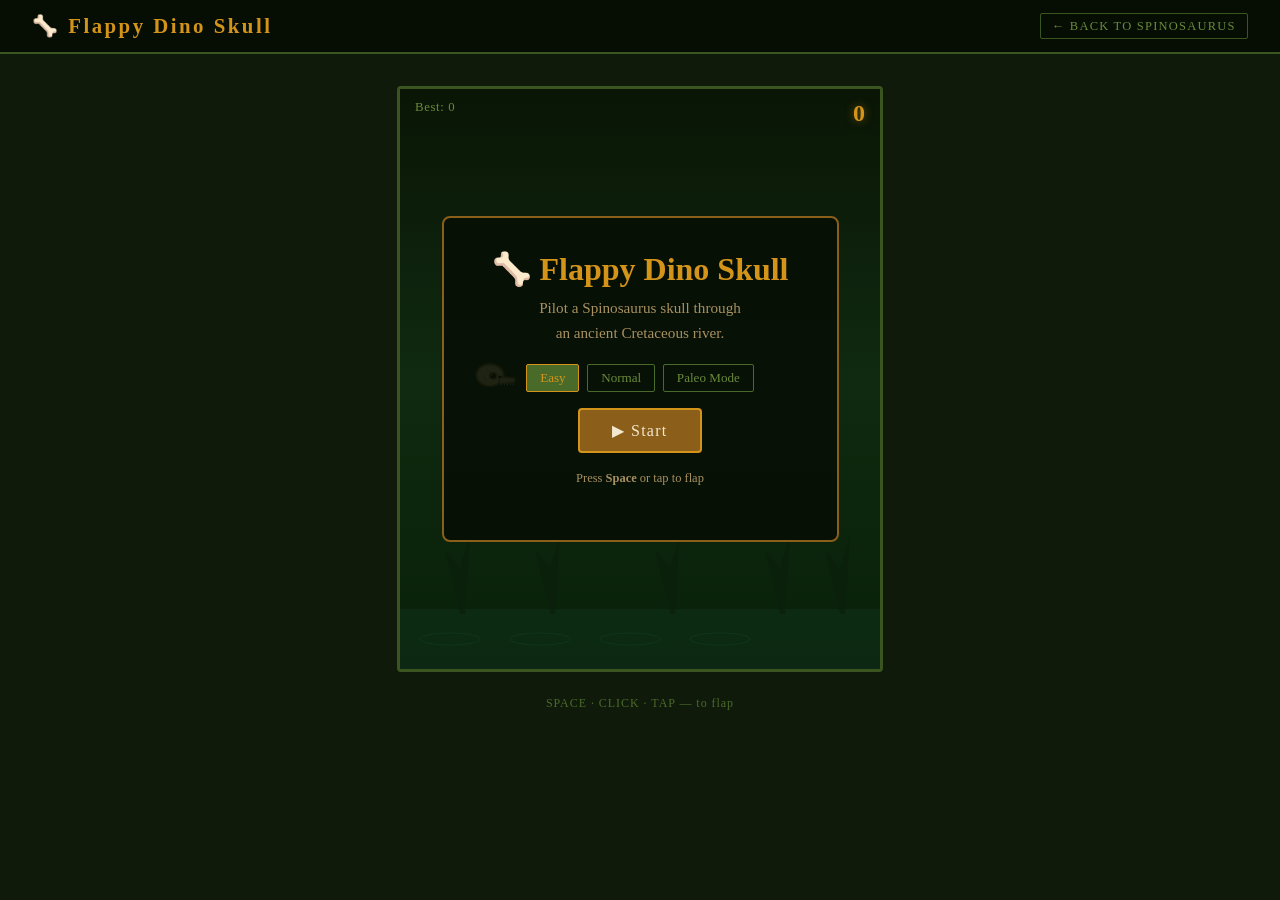
<file: game.html>
<!DOCTYPE html>
<html lang="en">
<head>
  <meta charset="UTF-8"/>
  <meta name="viewport" content="width=device-width, initial-scale=1.0"/>
  <title>Flappy Dino Skull</title>
  <style>
    * { box-sizing: border-box; margin: 0; padding: 0; }

    body {
      background: #0f1a0a;
      font-family: 'Georgia', serif;
      display: flex;
      flex-direction: column;
      align-items: center;
      justify-content: flex-start;
      min-height: 100vh;
      color: #D4941A;
    }

    header {
      width: 100%;
      background: #060e04;
      border-bottom: 2px solid #3a5520;
      padding: 0.8rem 2rem;
      display: flex;
      align-items: center;
      justify-content: space-between;
    }
    header h1 {
      font-size: 1.3rem;
      letter-spacing: 0.12em;
      color: #D4941A;
    }
    header a {
      font-size: 0.78rem;
      color: #6a8a3a;
      text-decoration: none;
      letter-spacing: 0.1em;
      text-transform: uppercase;
      border: 1px solid #3a5520;
      padding: 0.3rem 0.7rem;
      border-radius: 2px;
    }
    header a:hover { color: #D4941A; border-color: #D4941A; }

    #game-area {
      margin-top: 2rem;
      position: relative;
    }

    canvas {
      display: block;
      border: 3px solid #3a5520;
      border-radius: 4px;
      background: #0f2a10;
      cursor: pointer;
    }

    #ui-overlay {
      position: absolute;
      top: 0; left: 0;
      width: 100%; height: 100%;
      display: flex;
      flex-direction: column;
      align-items: center;
      justify-content: center;
      pointer-events: none;
    }

    #start-screen, #game-over-screen {
      background: rgba(6,14,4,0.88);
      border: 2px solid #8B5E1A;
      border-radius: 8px;
      padding: 2rem 3rem;
      text-align: center;
      pointer-events: all;
    }

    #start-screen h2, #game-over-screen h2 {
      font-size: 2rem;
      color: #D4941A;
      margin-bottom: 0.5rem;
    }

    #start-screen p, #game-over-screen p {
      font-size: 0.95rem;
      color: #A89060;
      margin-bottom: 1.2rem;
      line-height: 1.6;
    }

    .game-btn {
      background: #8B5E1A;
      color: #F2E8D0;
      border: 2px solid #D4941A;
      padding: 0.7rem 2rem;
      font-size: 1rem;
      font-family: 'Georgia', serif;
      border-radius: 4px;
      cursor: pointer;
      letter-spacing: 0.08em;
      transition: background 0.2s, transform 0.1s;
    }
    .game-btn:hover { background: #D4941A; color: #0f1a0a; transform: scale(1.04); }

    #score-display {
      position: absolute;
      top: 14px; right: 18px;
      font-size: 1.5rem;
      color: #D4941A;
      font-weight: bold;
      text-shadow: 0 0 8px rgba(212,148,26,0.5);
      pointer-events: none;
    }

    #best-display {
      position: absolute;
      top: 14px; left: 18px;
      font-size: 0.8rem;
      color: #6a8a3a;
      pointer-events: none;
      letter-spacing: 0.05em;
    }

    #final-score {
      font-size: 2.5rem;
      color: #D4941A;
      font-weight: bold;
      margin: 0.5rem 0;
    }

    #instructions {
      margin-top: 1.5rem;
      font-size: 0.75rem;
      color: #4a6a2a;
      letter-spacing: 0.08em;
    }

    #game-over-screen { display: none; }

    #difficulty-row {
      display: flex; gap: 0.5rem; justify-content: center; margin-bottom: 1rem;
    }
    .diff-btn {
      background: transparent;
      border: 1px solid #4a6a2a;
      color: #6a8a3a;
      padding: 0.3rem 0.8rem;
      font-family: 'Georgia', serif;
      font-size: 0.82rem;
      border-radius: 2px;
      cursor: pointer;
      transition: all 0.15s;
    }
    .diff-btn.active, .diff-btn:hover {
      background: #4a6a2a;
      color: #D4941A;
      border-color: #D4941A;
    }
  </style>
</head>
<body>

<header>
  <h1>🦴 Flappy Dino Skull</h1>
  <a href="Professional.html">← Back to Spinosaurus</a>
</header>

<div id="game-area">
  <canvas id="gameCanvas" width="480" height="580"></canvas>

  <div id="score-display">0</div>
  <div id="best-display">Best: 0</div>

  <div id="ui-overlay">
    <div id="start-screen">
      <h2>🦴 Flappy Dino Skull</h2>
      <p>Pilot a Spinosaurus skull through<br>an ancient Cretaceous river.</p>
      <div id="difficulty-row">
        <button class="diff-btn active" onclick="setDiff('easy',this)">Easy</button>
        <button class="diff-btn" onclick="setDiff('normal',this)">Normal</button>
        <button class="diff-btn" onclick="setDiff('hard',this)">Paleo Mode</button>
      </div>
      <button class="game-btn" onclick="startGame()">▶ Start</button>
      <p style="margin-top:1rem; font-size:0.78rem;">Press <strong>Space</strong> or tap to flap</p>
    </div>

    <div id="game-over-screen">
      <h2>Fossilized!</h2>
      <p>Your skull hit an obstacle.</p>
      <div id="final-score">0</div>
      <p id="best-msg" style="font-size:0.82rem; color:#6a8a3a; margin-bottom:1rem;"></p>
      <button class="game-btn" onclick="restartGame()">↻ Try Again</button>
    </div>
  </div>
</div>

<div id="instructions">SPACE · CLICK · TAP — to flap</div>

<script>
  const canvas = document.getElementById('gameCanvas');
  const ctx = canvas.getContext('2d');
  const scoreEl = document.getElementById('score-display');
  const bestEl = document.getElementById('best-display');
  const startScreen = document.getElementById('start-screen');
  const gameOverScreen = document.getElementById('game-over-screen');
  const finalScoreEl = document.getElementById('final-score');
  const bestMsgEl = document.getElementById('best-msg');

  // Game state
  let skull, pipes, score, bestScore, gameState, animId, frameCount;
  let difficulty = { gravity: 0.38, flapStrength: -7.5, pipeSpeed: 2.4, gap: 165 };

  function setDiff(level, btn) {
    document.querySelectorAll('.diff-btn').forEach(b => b.classList.remove('active'));
    btn.classList.add('active');
    if (level === 'easy')   difficulty = { gravity: 0.32, flapStrength: -7,   pipeSpeed: 2.0, gap: 185 };
    if (level === 'normal') difficulty = { gravity: 0.38, flapStrength: -7.5, pipeSpeed: 2.4, gap: 165 };
    if (level === 'hard')   difficulty = { gravity: 0.46, flapStrength: -8,   pipeSpeed: 3.2, gap: 140 };
  }

  // DRAW SKULL
  function drawSkull(x, y, size, angle) {
    ctx.save();
    ctx.translate(x, y);
    ctx.rotate(angle);

    const s = size;

    // Cranium
    ctx.fillStyle = '#D4C090';
    ctx.beginPath();
    ctx.ellipse(0, -s*0.15, s*0.52, s*0.42, 0, 0, Math.PI*2);
    ctx.fill();
    ctx.strokeStyle = '#8B7040';
    ctx.lineWidth = 2;
    ctx.stroke();

    // Snout (elongated Spino-style)
    ctx.fillStyle = '#C8B080';
    ctx.beginPath();
    ctx.moveTo(s*0.35, -s*0.1);
    ctx.lineTo(s*0.95, -s*0.02);
    ctx.lineTo(s*0.95, s*0.12);
    ctx.lineTo(s*0.35, s*0.18);
    ctx.closePath();
    ctx.fill();
    ctx.strokeStyle = '#8B7040';
    ctx.lineWidth = 1.5;
    ctx.stroke();

    // Teeth
    ctx.fillStyle = '#F0EAD0';
    const teethX = [0.42, 0.54, 0.66, 0.77, 0.87];
    teethX.forEach(tx => {
      ctx.beginPath();
      ctx.moveTo(s*tx, s*0.17);
      ctx.lineTo(s*(tx+0.04), s*0.17);
      ctx.lineTo(s*(tx+0.02), s*0.28);
      ctx.closePath();
      ctx.fill();
    });

    // Eye socket
    ctx.fillStyle = '#1a1a0a';
    ctx.beginPath();
    ctx.ellipse(s*0.12, -s*0.12, s*0.14, s*0.12, 0, 0, Math.PI*2);
    ctx.fill();
    ctx.strokeStyle = '#8B7040';
    ctx.lineWidth = 1.5;
    ctx.stroke();

    // Eye glint
    ctx.fillStyle = 'rgba(255,220,80,0.3)';
    ctx.beginPath();
    ctx.arc(s*0.07, -s*0.15, s*0.04, 0, Math.PI*2);
    ctx.fill();

    // Nasal opening
    ctx.fillStyle = '#1a1a0a';
    ctx.beginPath();
    ctx.ellipse(s*0.38, -s*0.08, s*0.06, s*0.05, -0.3, 0, Math.PI*2);
    ctx.fill();

    // Crack details
    ctx.strokeStyle = 'rgba(100,80,30,0.5)';
    ctx.lineWidth = 1;
    ctx.beginPath(); ctx.moveTo(-s*0.1, -s*0.35); ctx.lineTo(s*0.05, -s*0.2); ctx.stroke();
    ctx.beginPath(); ctx.moveTo(-s*0.25, -s*0.1); ctx.lineTo(-s*0.15, s*0.05); ctx.stroke();

    ctx.restore();
  }

  // DRAW PIPES (rocky columns)
  function drawPipe(x, topH, botY, w) {
    const grd = ctx.createLinearGradient(x, 0, x + w, 0);
    grd.addColorStop(0, '#2a4a18');
    grd.addColorStop(0.4, '#3a6a22');
    grd.addColorStop(1, '#1a3010');

    // Top pipe
    ctx.fillStyle = grd;
    ctx.fillRect(x, 0, w, topH);
    ctx.strokeStyle = '#4a8a28';
    ctx.lineWidth = 2;
    ctx.strokeRect(x, 0, w, topH);

    // Top pipe cap
    ctx.fillStyle = '#4a8a28';
    ctx.fillRect(x - 5, topH - 20, w + 10, 20);
    ctx.strokeRect(x - 5, topH - 20, w + 10, 20);

    // Fossil textures on top pipe
    ctx.fillStyle = 'rgba(255,255,200,0.08)';
    [0.3, 0.6].forEach(pct => {
      ctx.beginPath();
      ctx.arc(x + w*0.5, topH * pct, 6, 0, Math.PI*2);
      ctx.fill();
    });

    // Bottom pipe
    const botH = canvas.height - botY;
    ctx.fillStyle = grd;
    ctx.fillRect(x, botY, w, botH);
    ctx.strokeStyle = '#4a8a28';
    ctx.lineWidth = 2;
    ctx.strokeRect(x, botY, w, botH);

    // Bottom pipe cap
    ctx.fillStyle = '#4a8a28';
    ctx.fillRect(x - 5, botY, w + 10, 20);
    ctx.strokeRect(x - 5, botY, w + 10, 20);
  }

  // BACKGROUND
  function drawBackground() {
    // Sky gradient
    const sky = ctx.createLinearGradient(0, 0, 0, canvas.height);
    sky.addColorStop(0, '#0a1505');
    sky.addColorStop(0.5, '#0f2a10');
    sky.addColorStop(1, '#082008');
    ctx.fillStyle = sky;
    ctx.fillRect(0, 0, canvas.width, canvas.height);

    // River shimmer at bottom
    ctx.fillStyle = 'rgba(20,60,40,0.3)';
    ctx.fillRect(0, canvas.height - 60, canvas.width, 60);

    // Animated ripples
    const t = frameCount * 0.02;
    ctx.strokeStyle = 'rgba(40,120,80,0.15)';
    ctx.lineWidth = 1;
    for (let i = 0; i < 5; i++) {
      const rx = ((t * 40 + i * 90) % (canvas.width + 80)) - 40;
      ctx.beginPath();
      ctx.ellipse(rx, canvas.height - 30, 30, 6, 0, 0, Math.PI*2);
      ctx.stroke();
    }

    // Distant ferns/silhouettes
    ctx.fillStyle = 'rgba(10,30,10,0.6)';
    [60, 150, 270, 380, 440].forEach(fx => {
      ctx.beginPath();
      ctx.moveTo(fx, canvas.height - 55);
      ctx.lineTo(fx - 15, canvas.height - 120);
      ctx.lineTo(fx, canvas.height - 100);
      ctx.lineTo(fx + 10, canvas.height - 135);
      ctx.lineTo(fx + 5, canvas.height - 55);
      ctx.fill();
    });
  }

  function initGame() {
    skull = {
      x: 90, y: canvas.height / 2,
      vy: 0,
      size: 26,
      scored: false
    };
    pipes = [];
    score = 0;
    frameCount = 0;
    gameState = 'playing';
    scoreEl.textContent = '0';
  }

  function spawnPipe() {
    const gap = difficulty.gap;
    const minTop = 70;
    const maxTop = canvas.height - gap - 70;
    const topH = Math.random() * (maxTop - minTop) + minTop;
    pipes.push({ x: canvas.width + 10, topH, botY: topH + gap, w: 62, scored: false });
  }

  function update() {
    frameCount++;
    skull.vy += difficulty.gravity;
    skull.y += skull.vy;

    // Clamp angle
    skull.angle = Math.max(-0.5, Math.min(0.8, skull.vy * 0.06));

    // Spawn pipes
    if (frameCount === 1 || (frameCount % 90 === 0)) spawnPipe();

    // Move pipes
    pipes.forEach(p => p.x -= difficulty.pipeSpeed);
    pipes = pipes.filter(p => p.x > -80);

    // Score
    pipes.forEach(p => {
      if (!p.scored && p.x + p.w < skull.x) {
        p.scored = true;
        score++;
        scoreEl.textContent = score;
      }
    });

    // Collision
    const hitR = skull.size * 0.72;
    // Floor / ceiling
    if (skull.y - skull.size * 0.4 < 0 || skull.y + skull.size * 0.4 > canvas.height) {
      endGame(); return;
    }
    // Pipe collision
    for (const p of pipes) {
      if (skull.x + hitR > p.x + 5 && skull.x - hitR < p.x + p.w - 5) {
        if (skull.y - hitR < p.topH || skull.y + hitR > p.botY) {
          endGame(); return;
        }
      }
    }
  }

  function draw() {
    ctx.clearRect(0, 0, canvas.width, canvas.height);
    drawBackground();
    pipes.forEach(p => drawPipe(p.x, p.topH, p.botY, p.w));
    drawSkull(skull.x, skull.y, skull.size, skull.angle || 0);
  }

  function gameLoop() {
    if (gameState !== 'playing') return;
    update();
    draw();
    animId = requestAnimationFrame(gameLoop);
  }

  function flap() {
    if (gameState === 'playing') {
      skull.vy = difficulty.flapStrength;
    }
  }

  function startGame() {
    startScreen.style.display = 'none';
    gameOverScreen.style.display = 'none';
    bestScore = bestScore || 0;
    bestEl.textContent = 'Best: ' + bestScore;
    initGame();
    gameLoop();
  }

  function restartGame() {
    cancelAnimationFrame(animId);
    gameOverScreen.style.display = 'none';
    initGame();
    gameLoop();
  }

  function endGame() {
    gameState = 'over';
    cancelAnimationFrame(animId);
    if (score > (bestScore || 0)) {
      bestScore = score;
      bestEl.textContent = 'Best: ' + bestScore;
      bestMsgEl.textContent = '🏆 New best score!';
    } else {
      bestMsgEl.textContent = 'Best: ' + (bestScore || 0);
    }
    finalScoreEl.textContent = score;
    gameOverScreen.style.display = 'block';
  }

  // Input
  document.addEventListener('keydown', e => {
    if (e.code === 'Space') { e.preventDefault(); flap(); }
  });
  canvas.addEventListener('click', flap);
  canvas.addEventListener('touchstart', e => { e.preventDefault(); flap(); }, { passive: false });

  // Draw idle frame
  (function idleDraw() {
    frameCount = 0;
    drawBackground();
    drawSkull(90, canvas.height/2, 26, 0);
  })();
</script>
</body>
</html>
</file>
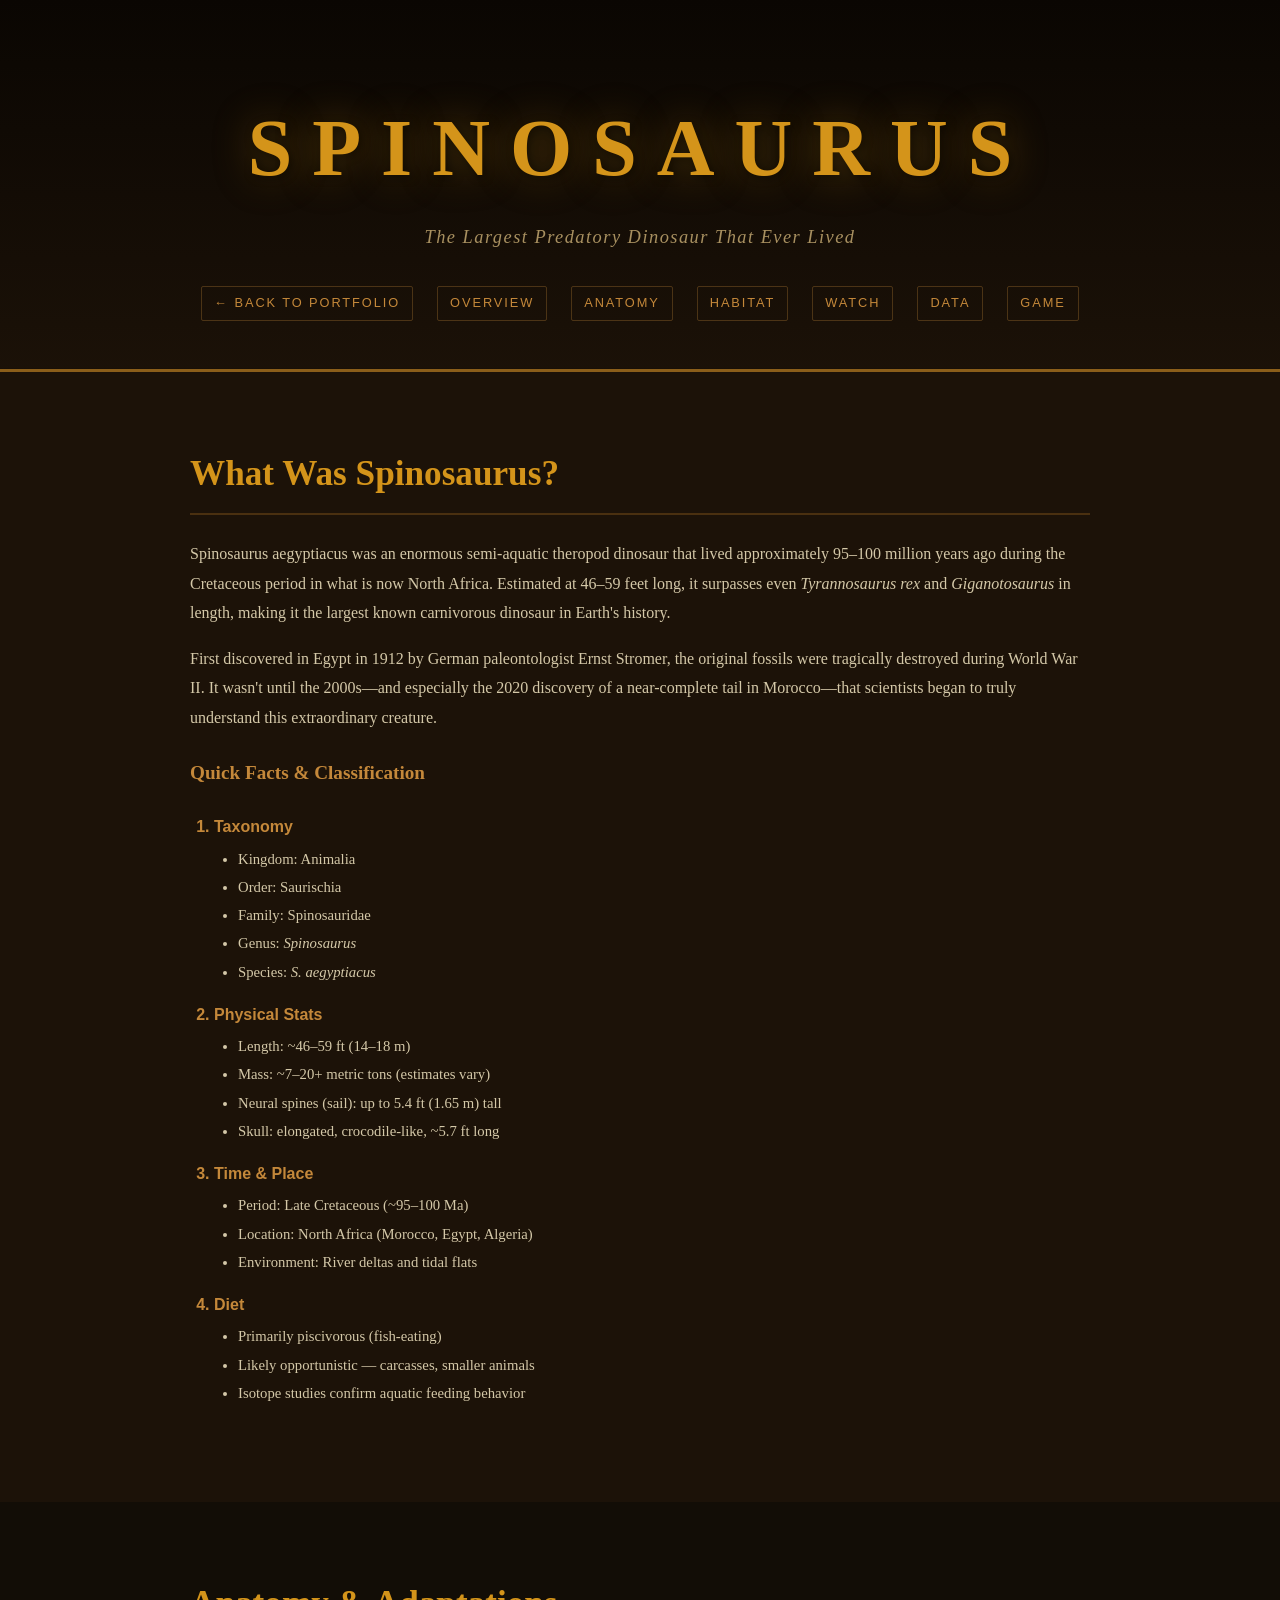
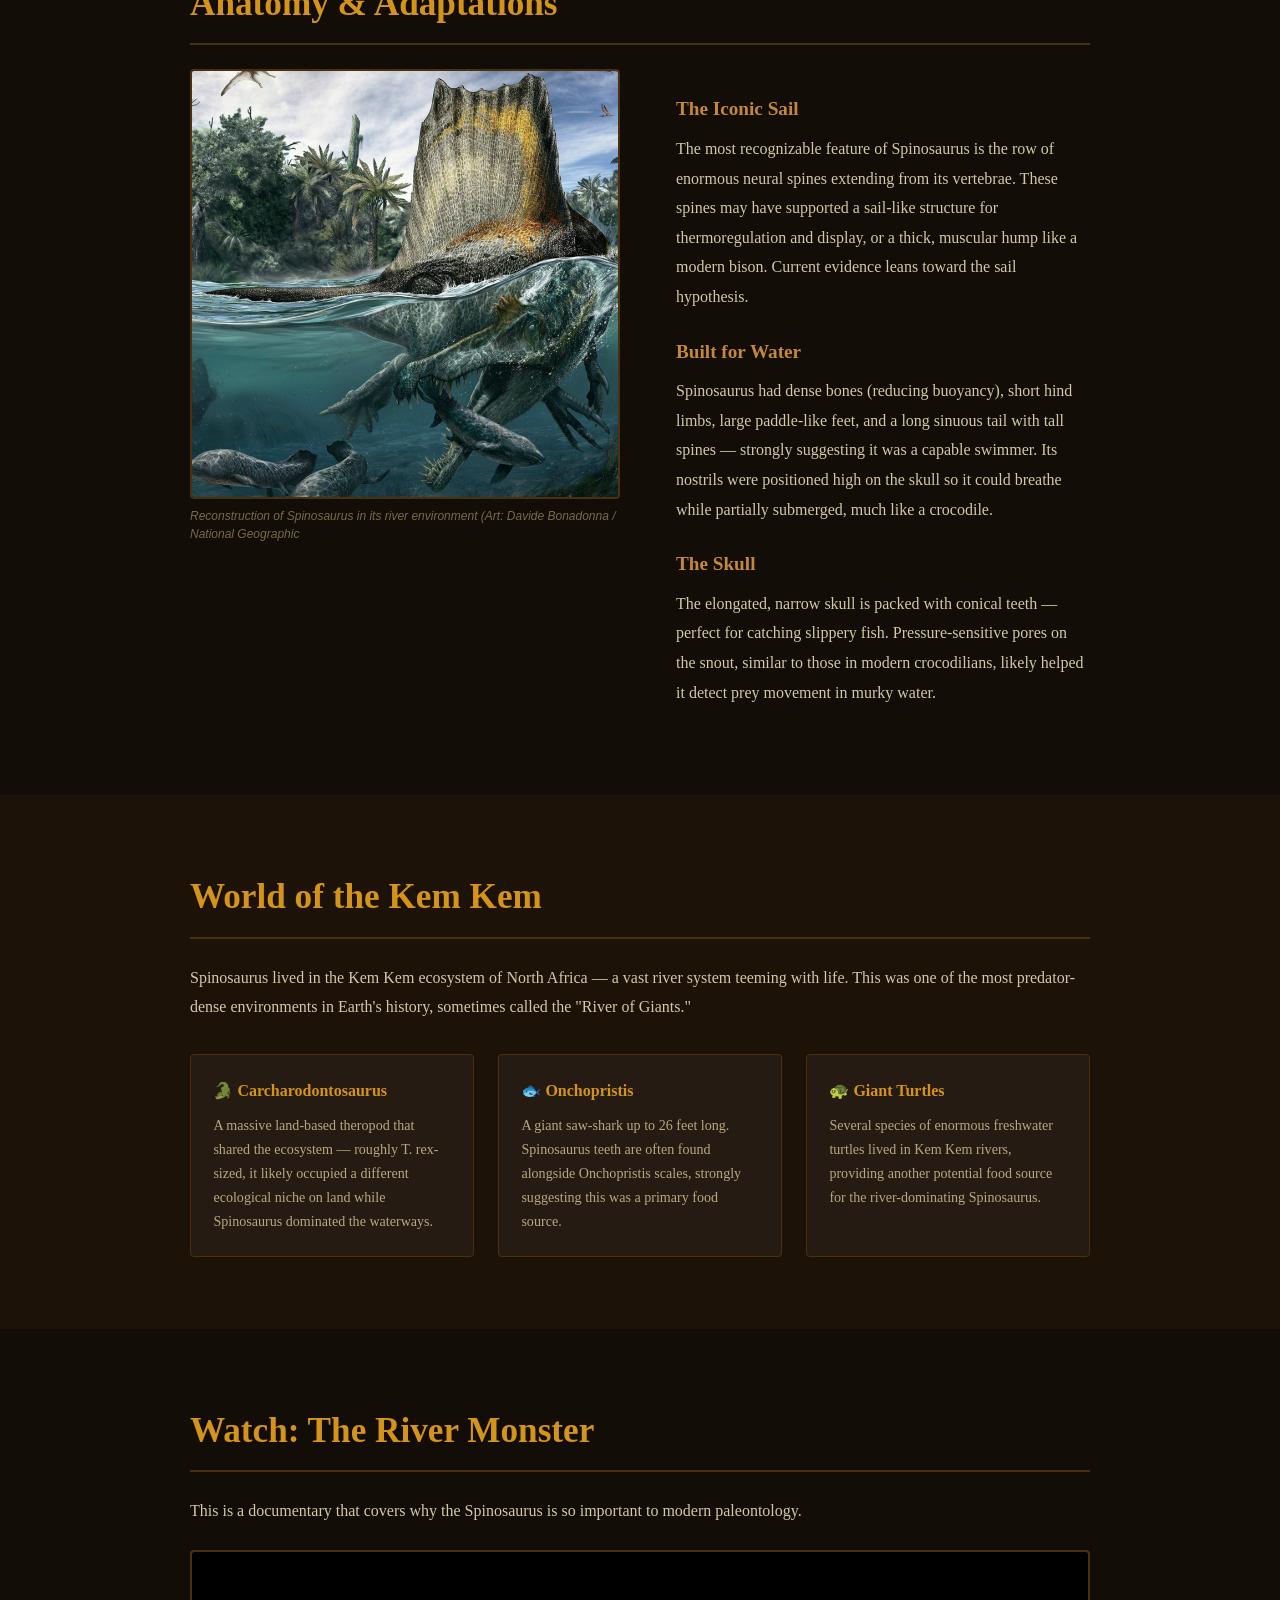
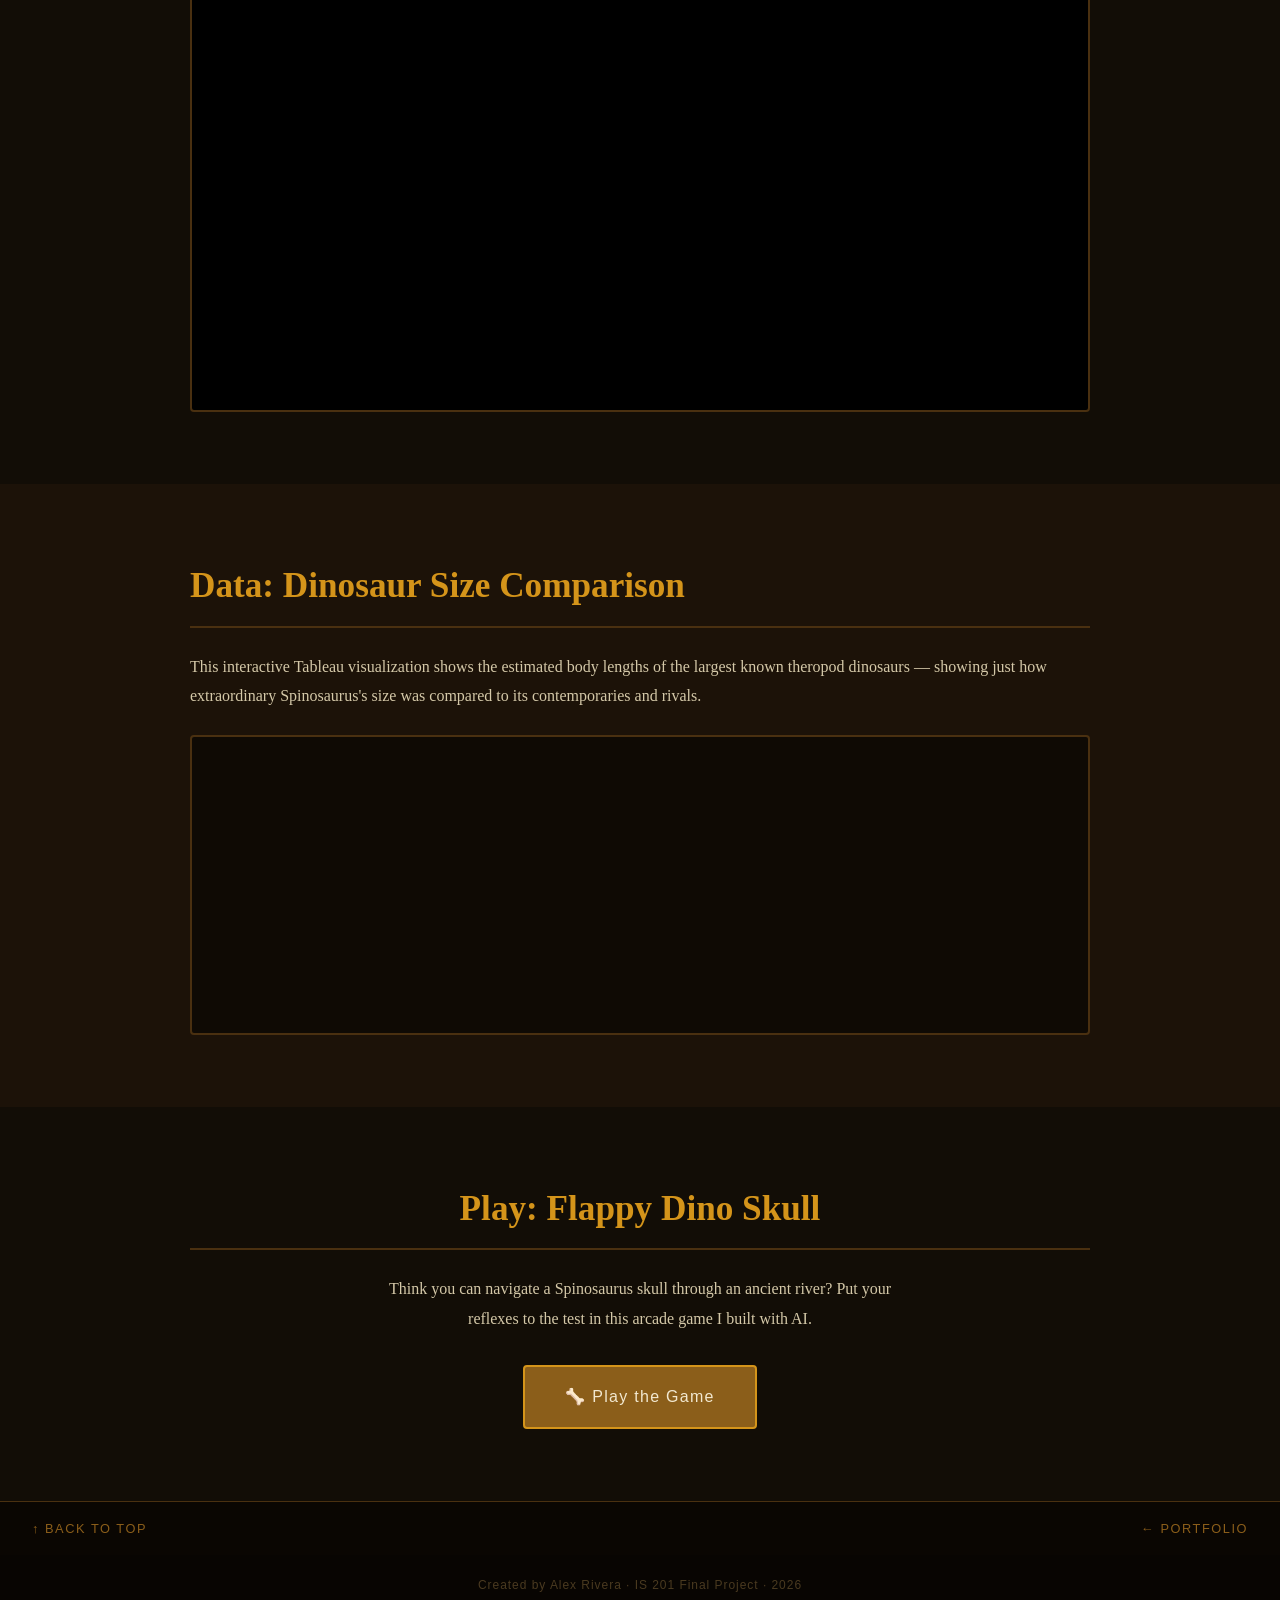
<file: Professional.html>
<!DOCTYPE html>
<html lang="en">
<head>
  <meta charset="UTF-8"/>
  <meta name="viewport" content="width=device-width, initial-scale=1.0"/>
  <title>Spinosaurus — King of the Cretaceous</title>
  <link rel="stylesheet" href="spino.css"/>
</head>
<body>

  <!-- ON-PAGE ANCHOR TARGET -->
  <a id="top"></a>

  <!-- HEADER -->
  <div id="site-header">
    <div id="header-inner">
      <h1 id="main-title">SPINOSAURUS</h1>
      <p id="main-subtitle">The Largest Predatory Dinosaur That Ever Lived</p>
      <nav id="main-nav">
        <a href="index.html">← Back to Portfolio</a>
        <a href="#overview">Overview</a>
        <a href="#anatomy">Anatomy</a>
        <a href="#habitat">Habitat</a>
        <a href="#video">Watch</a>
        <a href="#tableau">Data</a>
        <a href="#game-link">Game</a>
      </nav>
    </div>
  </div>

  <!-- OVERVIEW SECTION -->
  <a id="overview"></a>
  <div class="content-section" id="overview-section">
    <div class="section-inner">
      <h2 class="section-heading">What Was Spinosaurus?</h2>
      <p class="body-text">
        Spinosaurus aegyptiacus was an enormous semi-aquatic theropod dinosaur that lived approximately 95–100 million years ago during the Cretaceous period in what is now North Africa. Estimated at 46–59 feet long, it surpasses even <em>Tyrannosaurus rex</em> and <em>Giganotosaurus</em> in length, making it the largest known carnivorous dinosaur in Earth's history.
      </p>
      <p class="body-text">
        First discovered in Egypt in 1912 by German paleontologist Ernst Stromer, the original fossils were tragically destroyed during World War II. It wasn't until the 2000s—and especially the 2020 discovery of a near-complete tail in Morocco—that scientists began to truly understand this extraordinary creature.
      </p>

      <!-- QUICK FACTS: ordered list containing unordered list (requirement met) -->
      <h3 class="sub-heading">Quick Facts &amp; Classification</h3>
      <ol class="ordered-facts">
        <li>
          <strong>Taxonomy</strong>
          <ul class="nested-list">
            <li>Kingdom: Animalia</li>
            <li>Order: Saurischia</li>
            <li>Family: Spinosauridae</li>
            <li>Genus: <em>Spinosaurus</em></li>
            <li>Species: <em>S. aegyptiacus</em></li>
          </ul>
        </li>
        <li>
          <strong>Physical Stats</strong>
          <ul class="nested-list">
            <li>Length: ~46–59 ft (14–18 m)</li>
            <li>Mass: ~7–20+ metric tons (estimates vary)</li>
            <li>Neural spines (sail): up to 5.4 ft (1.65 m) tall</li>
            <li>Skull: elongated, crocodile-like, ~5.7 ft long</li>
          </ul>
        </li>
        <li>
          <strong>Time &amp; Place</strong>
          <ul class="nested-list">
            <li>Period: Late Cretaceous (~95–100 Ma)</li>
            <li>Location: North Africa (Morocco, Egypt, Algeria)</li>
            <li>Environment: River deltas and tidal flats</li>
          </ul>
        </li>
        <li>
          <strong>Diet</strong>
          <ul class="nested-list">
            <li>Primarily piscivorous (fish-eating)</li>
            <li>Likely opportunistic — carcasses, smaller animals</li>
            <li>Isotope studies confirm aquatic feeding behavior</li>
          </ul>
        </li>
      </ol>
    </div>
  </div>

  <!-- ANATOMY SECTION -->
  <a id="anatomy"></a>
  <div class="content-section alt-bg" id="anatomy-section">
    <div class="section-inner">
      <h2 class="section-heading">Anatomy &amp; Adaptations</h2>
      <div id="anatomy-grid">

        <div class="anatomy-card">
          <img src="Spino.jpg"
               alt="Artist reconstruction of Spinosaurus swimming"
               class="dino-image"/>
          <p class="img-caption">Reconstruction of Spinosaurus in its river environment (Art: Davide Bonadonna / National Geographic</p>
        </div>

        <div class="anatomy-text">
          <h3 class="sub-heading">The Iconic Sail</h3>
          <p class="body-text">
            The most recognizable feature of Spinosaurus is the row of enormous neural spines extending from its vertebrae. These spines may have supported a sail-like structure for thermoregulation and display, or a thick, muscular hump like a modern bison. Current evidence leans toward the sail hypothesis.
          </p>
          <h3 class="sub-heading">Built for Water</h3>
          <p class="body-text">
            Spinosaurus had dense bones (reducing buoyancy), short hind limbs, large paddle-like feet, and a long sinuous tail with tall spines — strongly suggesting it was a capable swimmer. Its nostrils were positioned high on the skull so it could breathe while partially submerged, much like a crocodile.
          </p>
          <h3 class="sub-heading">The Skull</h3>
          <p class="body-text">
            The elongated, narrow skull is packed with conical teeth — perfect for catching slippery fish. Pressure-sensitive pores on the snout, similar to those in modern crocodilians, likely helped it detect prey movement in murky water.
          </p>
        </div>
      </div>
    </div>
  </div>

  <!-- HABITAT SECTION -->
  <a id="habitat"></a>
  <div class="content-section" id="habitat-section">
    <div class="section-inner">
      <h2 class="section-heading">World of the Kem Kem</h2>
      <p class="body-text">
        Spinosaurus lived in the Kem Kem ecosystem of North Africa — a vast river system teeming with life. This was one of the most predator-dense environments in Earth's history, sometimes called the "River of Giants."
      </p>
      <div id="habitat-cards">
        <div class="habitat-card">
          <h4>🐊 Carcharodontosaurus</h4>
          <p>A massive land-based theropod that shared the ecosystem — roughly T. rex-sized, it likely occupied a different ecological niche on land while Spinosaurus dominated the waterways.</p>
        </div>
        <div class="habitat-card">
          <h4>🐟 Onchopristis</h4>
          <p>A giant saw-shark up to 26 feet long. Spinosaurus teeth are often found alongside Onchopristis scales, strongly suggesting this was a primary food source.</p>
        </div>
        <div class="habitat-card">
          <h4>🐢 Giant Turtles</h4>
          <p>Several species of enormous freshwater turtles lived in Kem Kem rivers, providing another potential food source for the river-dominating Spinosaurus.</p>
        </div>
      </div>
    </div>
  </div>

  <!-- VIDEO SECTION (embedded YouTube) -->
  <a id="video"></a>
  <div class="content-section alt-bg" id="video-section">
    <div class="section-inner">
      <h2 class="section-heading">Watch: The River Monster</h2>
      <p class="body-text">This is a documentary that covers why the Spinosaurus is so important to modern paleontology.</p>
      <div id="video-wrapper">
        <iframe
          width="100%"
          height="450"
          src="https://www.youtube.com/embed/aes5Xdxlnzs"
          title="Spinosaurus - The River Monster"
          frameborder="0"
          allow="accelerometer; autoplay; clipboard-write; encrypted-media; gyroscope; picture-in-picture"
          allowfullscreen>
        </iframe>
      </div>
    </div>
  </div>

  <!-- TABLEAU SECTION -->
  <a id="tableau"></a>
  <div class="content-section" id="tableau-section">
    <div class="section-inner">
      <h2 class="section-heading">Data: Dinosaur Size Comparison</h2>
      <p class="body-text">
        This interactive Tableau visualization shows the estimated body lengths of the largest known theropod dinosaurs — showing just how extraordinary Spinosaurus's size was compared to its contemporaries and rivals.
      </p>
      <div id="tableau-wrapper">
        <div class='tableauPlaceholder' id='viz1781551686683' style='position: relative'><noscript><a href='#'><img alt='Dinosaur ' src='https:&#47;&#47;public.tableau.com&#47;static&#47;images&#47;Di&#47;Dinosaur2_16228076369930&#47;Dinosaur&#47;1_rss.png' style='border: none' /></a></noscript><object class='tableauViz'  style='display:none;'><param name='host_url' value='https%3A%2F%2Fpublic.tableau.com%2F' /> <param name='embed_code_version' value='3' /> <param name='site_root' value='' /><param name='name' value='Dinosaur2_16228076369930&#47;Dinosaur' /><param name='tabs' value='no' /><param name='toolbar' value='yes' /><param name='static_image' value='https:&#47;&#47;public.tableau.com&#47;static&#47;images&#47;Di&#47;Dinosaur2_16228076369930&#47;Dinosaur&#47;1.png' /> <param name='animate_transition' value='yes' /><param name='display_static_image' value='yes' /><param name='display_spinner' value='yes' /><param name='display_overlay' value='yes' /><param name='display_count' value='yes' /><param name='language' value='en-US' /></object></div>
        <script type='text/javascript'>
            var divElement = document.getElementById('viz1781551686683');
            var vizElement = divElement.getElementsByTagName('object')[0];
            vizElement.style.width='900px';
            vizElement.style.height='600px';
            var scriptElement = document.createElement('script');
            scriptElement.src = 'https://public.tableau.com/javascripts/api/viz_v1.js';
            vizElement.parentNode.insertBefore(scriptElement, vizElement);
        </script>
      </div>
    </div>
  </div>

  <!-- GAME LINK -->
  <a id="game-link"></a>
  <div class="content-section alt-bg" id="game-section">
    <div class="section-inner" style="text-align:center;">
      <h2 class="section-heading">Play: Flappy Dino Skull</h2>
      <p class="body-text" style="max-width:520px; margin: 0 auto 2rem;">
        Think you can navigate a Spinosaurus skull through an ancient river? Put your reflexes to the test in this arcade game I built with AI.
      </p>
      <a href="game.html" id="play-btn">🦴 Play the Game</a>
    </div>
  </div>

  <!-- BACK TO TOP -->
  <div id="back-to-top-bar">
    <a href="#top" id="back-to-top">↑ Back to Top</a>
    <a href="index.html" id="back-to-portfolio">← Portfolio</a>
  </div>

  <!-- FOOTER -->
  <div id="site-footer">
    <p>Created by Alex Rivera · IS 201 Final Project · 2026</p>
  </div>

</body>
</html>
</file>
<file: spino.css>
/* ==============================================
   spino.css — Custom stylesheet for Spinosaurus
   IS 201 Final Project
   ============================================== */

/* --- 1. ROOT VARIABLES & RESET --- */
* {
  box-sizing: border-box;
  margin: 0;
  padding: 0;
}

/* --- 2. BODY & BACKGROUND --- */
body {
  font-family: 'Georgia', 'Times New Roman', serif;
  background-color: #1C1208;
  color: #E8DFC8;
  line-height: 1.7;
}

/* --- 3. SITE HEADER --- */
#site-header {
  background-image: linear-gradient(to bottom, rgba(10,6,2,0.85), rgba(28,18,8,0.95)),
    url('https://upload.wikimedia.org/wikipedia/commons/thumb/b/b1/Spinosaurus_life_restoration.png/1200px-Spinosaurus_life_restoration.png');
  background-size: cover;
  background-position: center;
  background-color: #0a0602;
  padding: 5rem 2rem 3rem;
  text-align: center;
  border-bottom: 3px solid #8B5E1A;
}

#header-inner {
  max-width: 900px;
  margin: 0 auto;
}

/* --- 4. TITLE TYPOGRAPHY --- */
#main-title {
  font-family: 'Georgia', serif;
  font-size: 5rem;
  font-weight: bold;
  letter-spacing: 0.25em;
  color: #D4941A;
  text-shadow: 0 0 40px rgba(212, 148, 26, 0.4), 2px 2px 8px rgba(0,0,0,0.8);
  margin-bottom: 0.4rem;
}

#main-subtitle {
  font-family: 'Georgia', serif;
  font-style: italic;
  font-size: 1.15rem;
  color: #A89060;
  letter-spacing: 0.08em;
  margin-bottom: 2rem;
}

/* --- 5. NAVIGATION --- */
#main-nav {
  display: flex;
  flex-wrap: wrap;
  justify-content: center;
  gap: 0.5rem 1.5rem;
  margin-top: 1.5rem;
}

#main-nav a {
  font-family: 'Arial', sans-serif;
  font-size: 0.8rem;
  letter-spacing: 0.15em;
  text-transform: uppercase;
  color: #C4883A;
  text-decoration: none;
  padding: 0.35rem 0.75rem;
  border: 1px solid rgba(196, 136, 58, 0.3);
  border-radius: 2px;
  transition: background 0.2s, color 0.2s;
}

#main-nav a:hover {
  background-color: #8B5E1A;
  color: #F2E8D0;
}

/* --- 6. CONTENT SECTIONS --- */
.content-section {
  padding: 4.5rem 2rem;
}

.alt-bg {
  background-color: #120D06;
}

.section-inner {
  max-width: 900px;
  margin: 0 auto;
}

/* --- 7. HEADINGS --- */
.section-heading {
  font-family: 'Georgia', serif;
  font-size: 2.2rem;
  color: #D4941A;
  border-bottom: 2px solid #4a3010;
  padding-bottom: 0.6rem;
  margin-bottom: 1.5rem;
}

.sub-heading {
  font-family: 'Georgia', serif;
  font-size: 1.2rem;
  color: #C4883A;
  margin: 1.5rem 0 0.5rem;
}

/* --- 8. BODY TEXT --- */
.body-text {
  font-family: 'Georgia', serif;
  font-size: 1rem;
  color: #D4C8A8;
  line-height: 1.85;
  margin-bottom: 1rem;
}

/* --- 9. ORDERED LIST WITH NESTED UNORDERED LIST --- */
.ordered-facts {
  margin: 1.5rem 0;
  padding-left: 1.5rem;
  counter-reset: fact-counter;
}

.ordered-facts > li {
  font-family: 'Arial', sans-serif;
  font-size: 1rem;
  color: #C4883A;
  font-weight: bold;
  margin-bottom: 1rem;
  list-style-type: decimal;
}

.nested-list {
  list-style-type: disc;
  margin: 0.4rem 0 0.4rem 1.5rem;
}

.nested-list li {
  font-family: 'Georgia', serif;
  font-size: 0.92rem;
  color: #D4C8A8;
  font-weight: normal;
  margin-bottom: 0.2rem;
}

/* --- 10. ANATOMY GRID DIV --- */
#anatomy-grid {
  display: grid;
  grid-template-columns: 1fr 1fr;
  gap: 2.5rem;
  align-items: start;
}

/* --- 11. IMAGE STYLES --- */
.dino-image {
  width: 100%;
  border-radius: 4px;
  border: 2px solid #4a3010;
  display: block;
}

.img-caption {
  font-family: 'Arial', sans-serif;
  font-size: 0.75rem;
  color: #7A6A4A;
  font-style: italic;
  margin-top: 0.5rem;
  line-height: 1.5;
}

/* --- 12. HABITAT CARDS DIV --- */
#habitat-cards {
  display: grid;
  grid-template-columns: repeat(auto-fit, minmax(230px, 1fr));
  gap: 1.5rem;
  margin-top: 2rem;
}

.habitat-card {
  background-color: rgba(255,255,255,0.04);
  border: 1px solid #4a3010;
  border-radius: 4px;
  padding: 1.4rem;
}

.habitat-card h4 {
  font-family: 'Georgia', serif;
  font-size: 1rem;
  color: #D4941A;
  margin-bottom: 0.6rem;
}

.habitat-card p {
  font-family: 'Georgia', serif;
  font-size: 0.88rem;
  color: #B8A880;
  line-height: 1.7;
}

/* --- 13. VIDEO WRAPPER DIV --- */
#video-wrapper {
  margin-top: 1.5rem;
  border: 2px solid #4a3010;
  border-radius: 4px;
  overflow: hidden;
  background: #000;
}

/* --- 14. TABLEAU WRAPPER DIV --- */
#tableau-wrapper {
  margin-top: 1.5rem;
  border: 2px solid #4a3010;
  border-radius: 4px;
  overflow: hidden;
  min-height: 300px;
  background: #0f0a04;
  padding: 1rem;
}

.tableauPlaceholder {
  width: 100%;
}

/* --- 15. GAME BUTTON --- */
#play-btn {
  display: inline-block;
  padding: 1rem 2.5rem;
  background-color: #8B5E1A;
  color: #F2E8D0;
  font-family: 'Arial', sans-serif;
  font-size: 1rem;
  letter-spacing: 0.08em;
  text-decoration: none;
  border-radius: 4px;
  border: 2px solid #D4941A;
  transition: background-color 0.2s, transform 0.15s;
}

#play-btn:hover {
  background-color: #D4941A;
  color: #1C1208;
  transform: scale(1.04);
}

/* --- 16. ANATOMY TEXT BLOCK DIV --- */
.anatomy-text {
  padding-left: 1rem;
}

/* --- 17. ANATOMY CARD DIV --- */
.anatomy-card {
  display: flex;
  flex-direction: column;
}

/* --- 18. BACK TO TOP BAR --- */
#back-to-top-bar {
  background-color: #0a0602;
  border-top: 1px solid #4a3010;
  padding: 1rem 2rem;
  display: flex;
  justify-content: space-between;
  align-items: center;
}

#back-to-top,
#back-to-portfolio {
  font-family: 'Arial', sans-serif;
  font-size: 0.8rem;
  letter-spacing: 0.12em;
  text-transform: uppercase;
  color: #8B5E1A;
  text-decoration: none;
}

#back-to-top:hover,
#back-to-portfolio:hover {
  color: #D4941A;
}

/* --- 19. FOOTER --- */
#site-footer {
  background-color: #080502;
  text-align: center;
  padding: 1.2rem;
}

#site-footer p {
  font-family: 'Arial', sans-serif;
  font-size: 0.75rem;
  color: #4a3a20;
  letter-spacing: 0.08em;
}

/* --- 20. RESPONSIVE --- */
@media (max-width: 680px) {
  #main-title {
    font-size: 2.8rem;
  }

  #anatomy-grid {
    grid-template-columns: 1fr;
  }

  .anatomy-text {
    padding-left: 0;
  }
}
</file>
